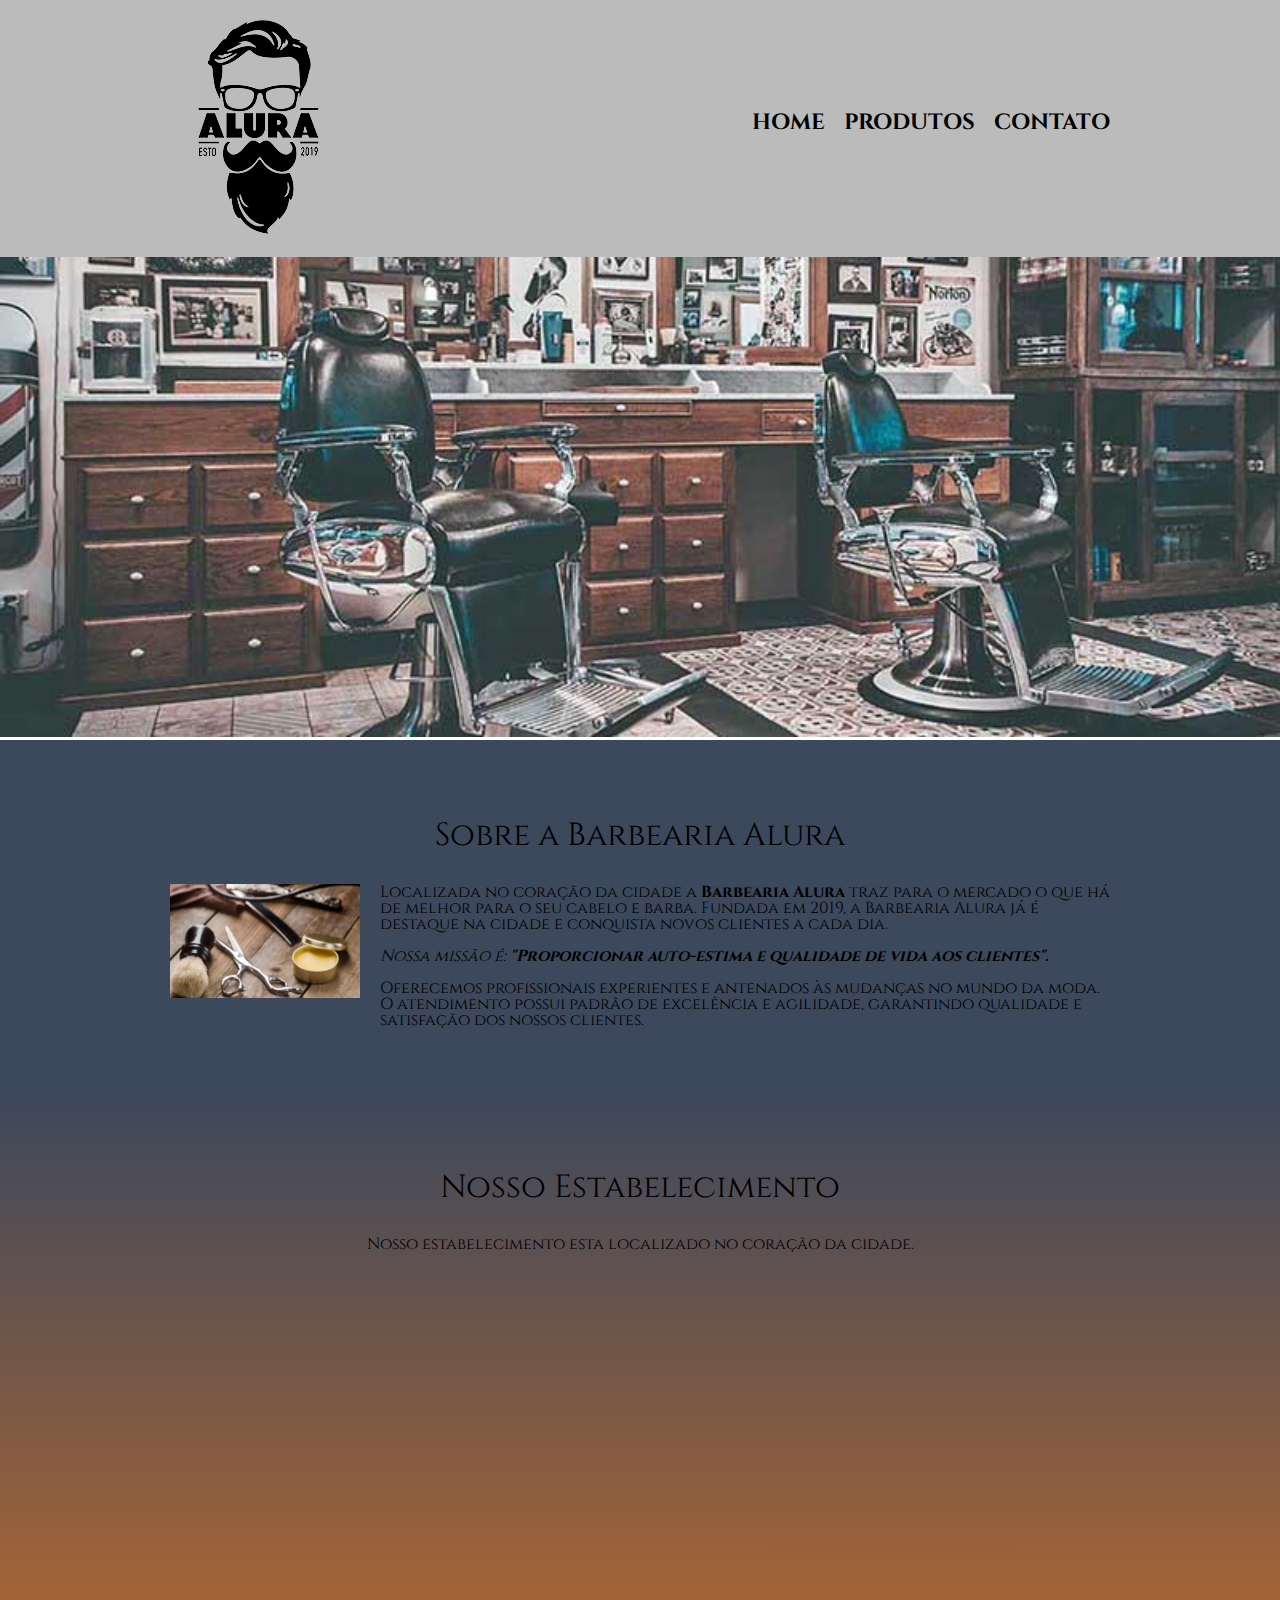
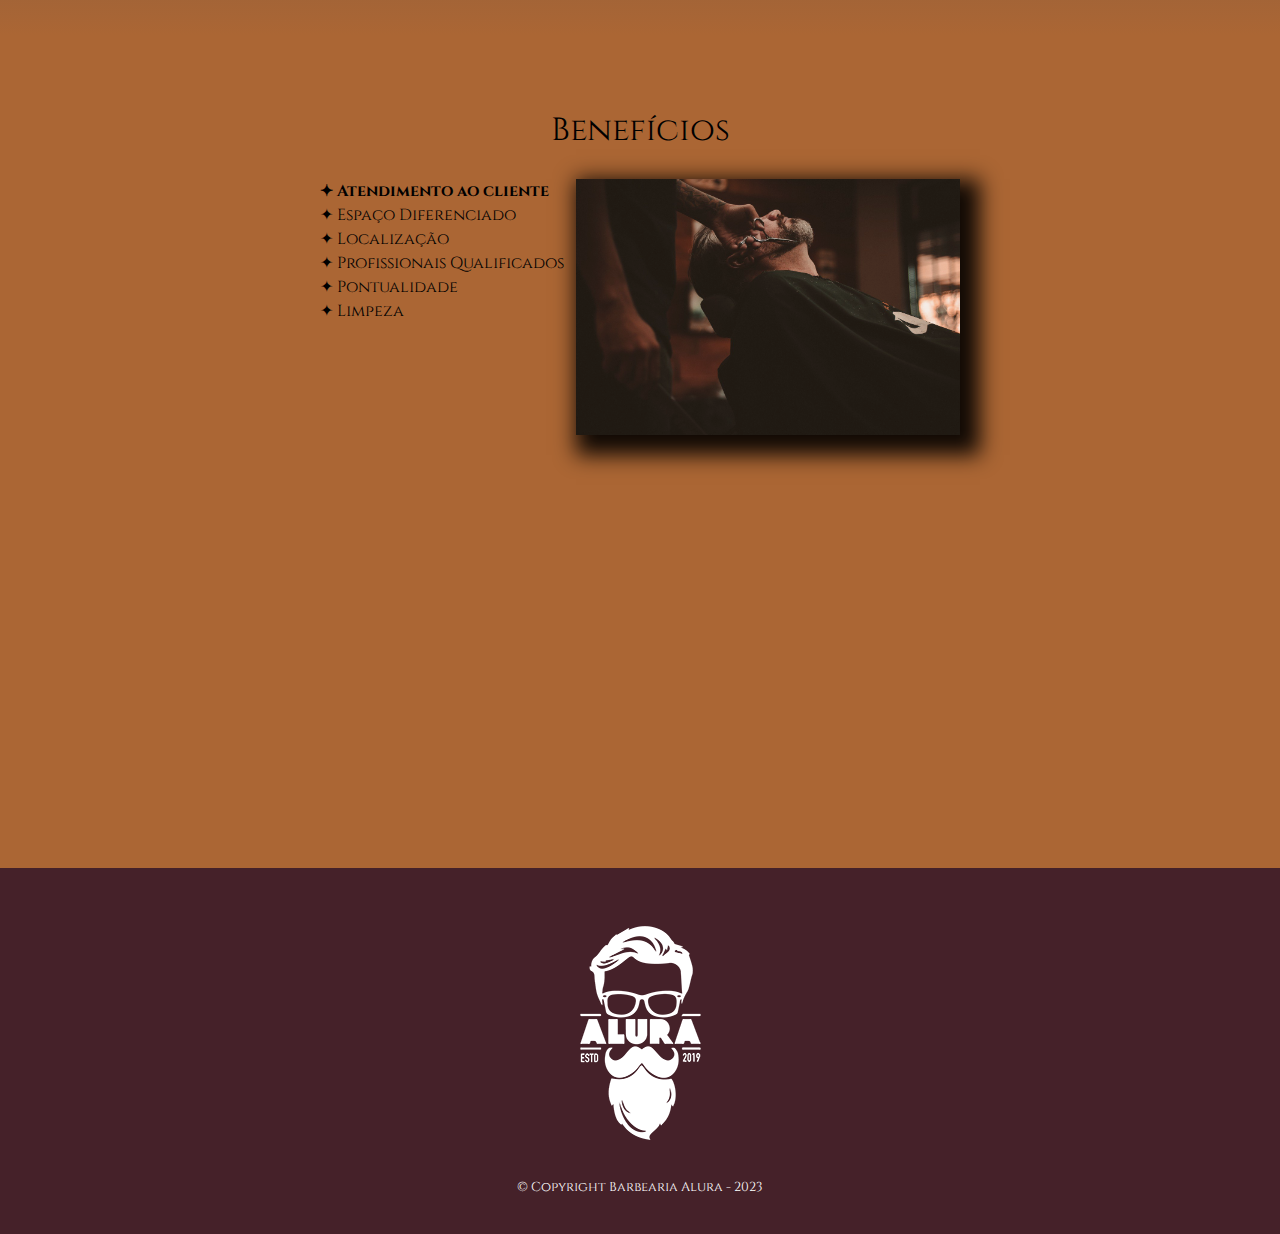
<file: index.html>
<!DOCTYPE html>

<html lang="pt-br">
    <head> 
        <meta charset="UTF-8">
        <meta name="viewport" content="width=device-width">
        <title> Barbearia Alura </title>
        <link rel="stylesheet" href="assets/css/reset.css">
        <link rel="stylesheet" href="assets/css/style.css">
        <link rel="preconnect" href="https://fonts.googleapis.com">
        <link rel="preconnect" href="https://fonts.gstatic.com" crossorigin>
        <link href="https://fonts.googleapis.com/css2?family=Cinzel&display=swap" rel="stylesheet">
    </head>
   
        <body>
            <header>
                <div class="caixa"> 
                    <h1>
                        <img src="assets/imgs/logo.png">
                    </h1>
                    <nav>
                        <ul>
                            <li><a href="index.html"> Home</a></li>
                            <li><a href="produtos.html">Produtos</a></li>
                            <li><a href="contato.html">Contato</a></li>
                        </ul>
                    </nav>
                </div>
            </header>
            <img class="bannerum"; src="assets/imgs/banner.jpg">
            <main>
                    <section class="principalteste">
                            <h2 class="tipo-principal">
                                Sobre a Barbearia Alura
                            </h2>
                            
                            <div class="conteudo-principal">
                            <img src="assets/imgs/pincel.png" class="utensilios" alt="Imagem de Utensilios de um Barbeiro">
                        
                            <p>
                                Localizada no coração da cidade a <strong> Barbearia Alura</strong> traz para o mercado o que há de melhor para o seu cabelo e barba. Fundada em 2019, a Barbearia Alura já é destaque na cidade e conquista novos clientes a cada dia.
                            </p>

                            <p id="missao">
                                <em> Nossa missão é: <strong> "Proporcionar auto-estima e qualidade de vida aos clientes".   </strong></em>
                            </p>
                        
                            <p>
                                Oferecemos profissionais experientes e antenados às mudanças no mundo da moda. O atendimento possui padrão de excelência e agilidade, garantindo qualidade e satisfação dos nossos clientes.
                            </p>
                            </div>
                    </section>
                    <section class="mapa">
                        <h3 class="tipo-principal">Nosso Estabelecimento</h3>
                        <p>Nosso estabelecimento esta localizado no coração da cidade.</p>
                        <div class="mapa-conteudo">
                            <iframe src="https://www.google.com/maps/embed?pb=!1m18!1m12!1m3!1d3656.449840638976!2d-46.634906828072076!3d-23.588194778781357!2m3!1f0!2f0!3f0!3m2!1i1024!2i768!4f13.1!3m3!1m2!1s0x94ce5a2b2ed7f3a1%3A0xab35da2f5ca62674!2sAlura%20-%20Escola%20Online%20de%20Tecnologia!5e0!3m2!1spt-BR!2sbr!4v1690236406039!5m2!1spt-BR!2sbr" width="100%" height="300" style="border:0;" allowfullscreen="" loading="lazy" referrerpolicy="no-referrer-when-downgrade"></iframe>
                        </div>
                    </section>

                    <section class="beneficios">
                        <h3 class="tipo-principal">Benefícios</h3>

                    <div class="conteudo-beneficios">
                        <ul class="lista-beneficios">
                            <li class="itens">Atendimento ao cliente</li>
                            <li class="itens">Espaço Diferenciado</li>
                            <li class="itens">Localização</li>
                            <li class="itens">Profissionais Qualificados</li>
                            <li class="itens">Pontualidade</li>
                            <li class="itens">Limpeza</li>
                        </ul><img src="assets/imgs/beneficios.jpg" class="benefoto">
                    </div>

                        <div class="videoum">
                            <iframe width="100%" height="315" src="https://www.youtube.com/embed/wcVVXUV0YUY" title="YouTube video player" frameborder="0" allow="accelerometer; autoplay; clipboard-write; encrypted-media; gyroscope; picture-in-picture; web-share" allowfullscreen></iframe>
                        </div>

                    </section>
            </main>
                    <footer>
                        <img src="assets/imgs/logo-branco.png" alt="Logo da Barbearia Alura">
                        <p class="copyright">&copy; Copyright Barbearia Alura - 2023
                    </footer>
        </body>

</html>
</file>
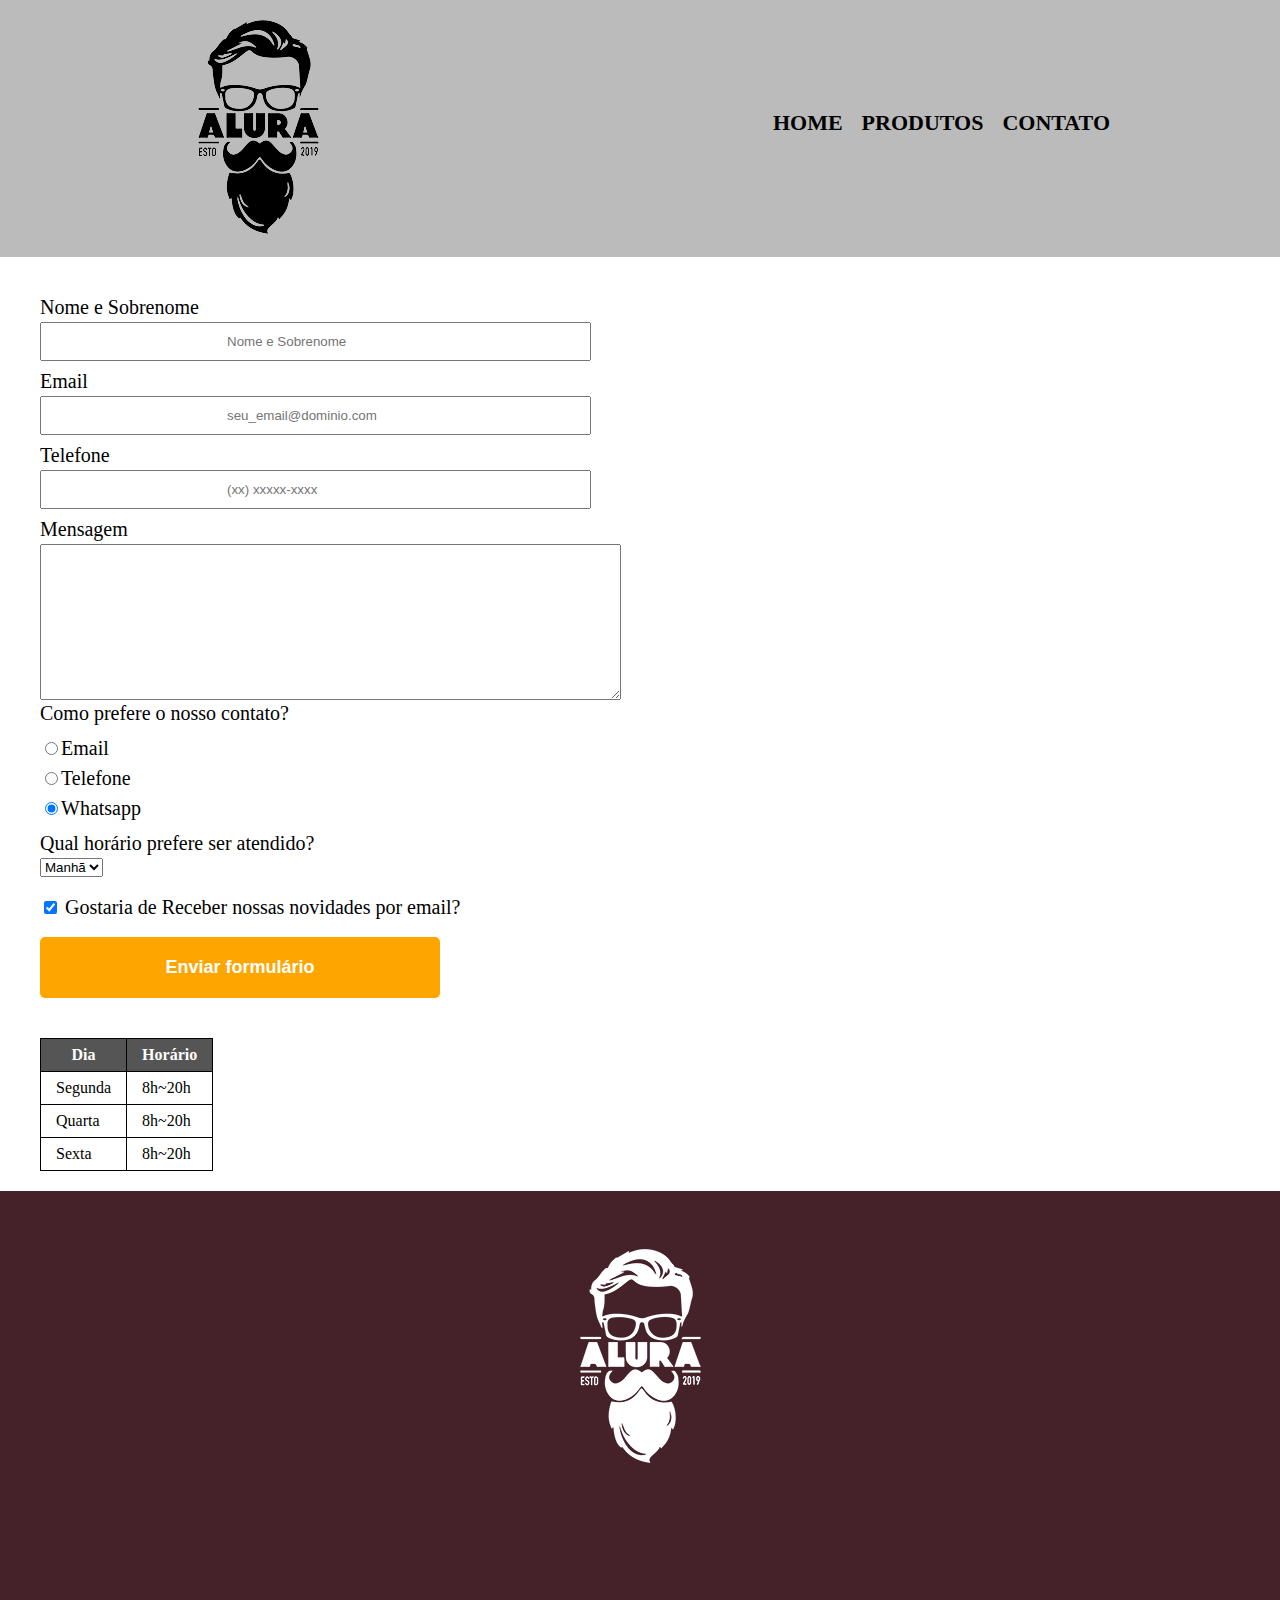
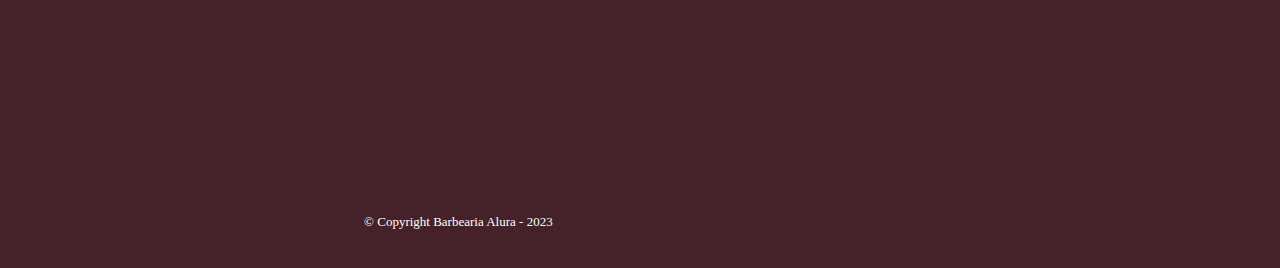
<file: contato.html>
<!DOCTYPE html>
<html>
    <head>
        <meta charset="UTF-8">
        <meta name="viewport" content="width=device-width">
        <title>Contato - Barbearia Alura</title>
        <link rel="stylesheet" href="assets/css/reset.css">
        <link rel="stylesheet" href="assets/css/style.css">
    </head>
    <body>
        <header>
            <div class="caixa"> 
                <h1>
                    <img src="assets/imgs/logo.png" alt="Logo da Barbearia Alura">
                </h1>

                <nav>
                    <ul>
                        <li><a href="index.html"> Home</a></li>
                        <li><a href="produtos.html">Produtos</a></li>
                        <li><a href="contato.html">Contato</a></li>
                    </ul>
                </nav>
            </div>
        </header>
        <main>
            <form>
                <label for="nome">Nome e Sobrenome</label>
                <input type="text" id="nome" required placeholder="Nome e Sobrenome"> 

                <label for="email">Email</label>
                <input type="email" id="email" required placeholder="seu_email@dominio.com">

                <label for="telefone">Telefone</label>
                <input type="tel" id="telefone" required placeholder="(xx) xxxxx-xxxx">

                <label for="mensagem">Mensagem</label>
                <textarea cols="70" rows="10" id="mensagem"></textarea>

                <fieldset>
                    <legend class="titulo">Como prefere o nosso contato?</legend>
                    <label for="radio-email"> <input type="radio" name="contato" value="email" id="radio-email" class=".inputpadrao">Email</label>
                    <label for="radio-telefone"><input type="radio" name="contato" value="telefone"  id="radio-telefone" class=".inputpadrao">Telefone</label>
                    <label for="radio-whatsapp"> <input type="radio" name="contato" value="Whatsapp" id="radio-whatsapp" class=".inputpadrao" checked>Whatsapp</label>
                </fieldset>

                <fieldset class="titulo"> 
                    <legend>Qual horário prefere ser atendido?</legend>
                    <select>
                        <option>Manhã</option>
                        <option>Tarde</option>
                        <option>Noite</option>
                    </select>
                    <label class="checkbox"><input type="checkbox" checked> Gostaria de Receber nossas novidades por email?</label>
                    <input type="submit" value="Enviar formulário" class="enviar">
                </fieldset>
            </form>
            <table> 
                <thead>
                    <th>Dia</th>
                    <th>Horário</th>
                </thead>
                <tbody>
                    <tr>
                        <td>Segunda</td>
                        <td>8h~20h</td>
                    </tr>
                    <tr>
                        <td>Quarta</td>
                        <td>8h~20h</td>
                    </tr>
                    <tr>
                        <td>Sexta</td>
                        <td>8h~20h</td>
                    </tr>
                </table>
            </table>
        </main>
        <footer>
            <img src="assets/imgs/logo-branco.png" alt="Logo da Barbearia Alura">
            <p class="copyright">&copy; Copyright Barbearia Alura - 2023
            <img src="assets/imgs/fundorodape.png" id="rodape">
        </footer>

    </body>

</html>
</file>
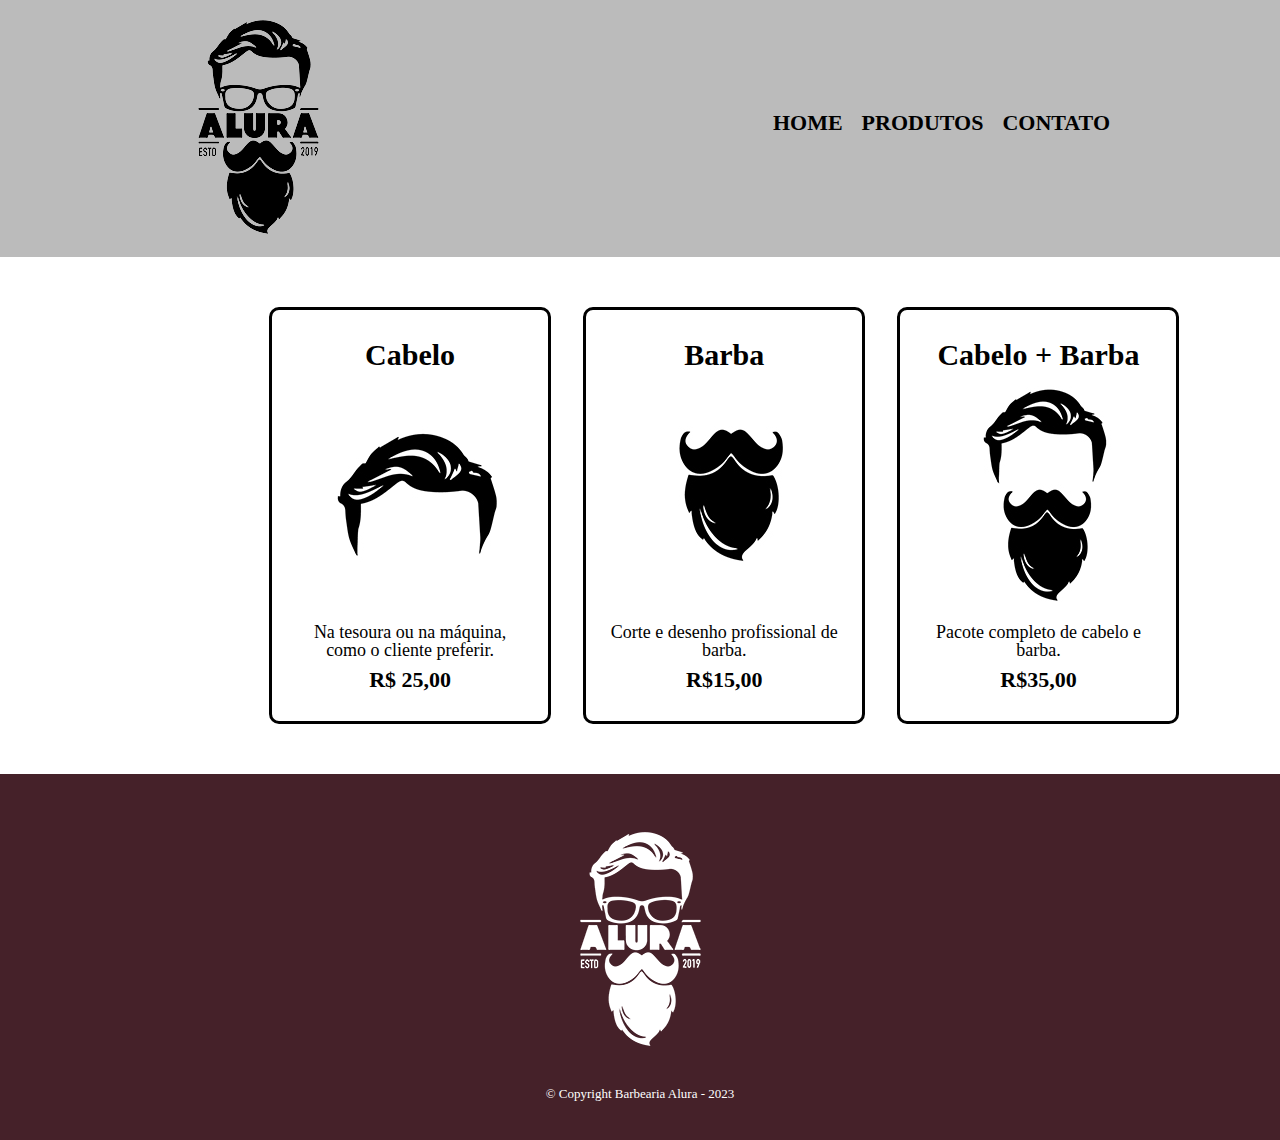
<file: produtos.html>
<!DOCTYPE html>
<html>
    <head>
        <meta charset="UTF-8">
        <meta name="viewport" content="width=device-width">
        <title>Produtos - Barbearia Alura</title>
        <link rel="stylesheet" href="assets/css/reset.css">
        <link rel="stylesheet" href="assets/css/style.css">
    </head>
    <body>
        <header>
            <div class="caixa"> 
                <h1>
                    <img src="assets/imgs/logo.png">
                </h1>

                <nav>
                    <ul>
                        <li><a href="index.html"> Home</a></li>
                        <li><a href="produtos.html">Produtos</a></li>
                        <li><a href="contato.html">Contato</a></li>
                    </ul>
                </nav>
            </div>
        </header>
        <main>
            <ul class="produtos">
                <il>
                    <h2>Cabelo</h2>
                    <img src="assets/imgs/cabelo.jpg">
                    <p class="descricao">Na tesoura ou na máquina, como o cliente preferir.</p>
                    <p class="preco">R$ 25,00</p>
                </il>
                <il>
                    <h2>Barba</h2>
                    <img src="assets/imgs/barba.jpg">
                    <p class="descricao">Corte e desenho profissional de barba.</p>
                    <p class="preco">R$15,00</p>
                </il>   
                <il>
                    <h2>Cabelo + Barba</h2>
                    <img src="assets/imgs/cabelo+barba.jpg">
                    <p class="descricao">Pacote completo de cabelo e barba.</p>
                    <p class="preco">R$35,00</p>
                </il>
            </ul>
        </main>
    </body>
    <footer>
        <img src="assets/imgs/logo-branco.png">
        <p class="copyright">&copy; Copyright Barbearia Alura - 2023
    </footer>
</html>
</file>
<file: assets/css/style.css>
/*Cabeçalho da página*/
body{
    font-family: 'Cinzel', serif;
}

header {
    background: #BBBBBB;
    padding: 2px 0;
}

/*Aba produtos*/
.caixa{
    position: relative;
    width: 940px;
    margin: 0 auto;
}

nav{
    position: absolute;
    top: 110px;
    right: 0;
}
nav li {
    display: inline;
    margin: 0 0 0 15px;
}

nav a {
    text-transform: uppercase;
    color: #000000;
    font-weight: bold;
    font-size: 22px;
    text-decoration: none;
}

nav a:hover {
    color: yellow;
    text-decoration: underline;
}

.produtos{
    width: 940px;
    margin: 0, auto;
    padding: 50px 255px;
}

.produtos il{
    text-align: center;
    display: inline-block;
    width: 30%;
    vertical-align: top;
    margin: 0 1.5%;
    padding: 30px 20px;
    box-sizing: border-box;
    border: 3px solid #000000;
    border-radius: 10px;
}

.produtos il:hover{
    border-color: yellow;
}

.produtos il:hover h2{
    font-size: 35px;
}
.produtos il:active{
    border-color: green;
}

.produtos h2{
    font-size: 30px;
    font-weight: bolder;
}

.descricao{
    font-size: 18px;
}

.preco{
    font-size: 22px;
    font-weight: bold;
    padding-top: 10px;
}

/*Aba contato - formulário*/
#nome, #email, #telefone{
    padding: 10px 185px;
}

form{
    margin: 40px 40px; 
}

form label, legend{
    display: block;
    font-size: 20px;
    margin: 10px 0 5px 0;
}

.inputpadrao{
    display: block;
    margin: 10px 0 5px 0;
    padding: 10px 25px;
    width: 50%;
}

.titulo{
    margin: 10px 0 5px 0;
}

.checkbox{
    margin: 20px 0;
}

.enviar{
    width: 400px;
    padding: 20px 0;
    background: orange;
    color: white;
    font-weight: bold;
    font-size: 18px;
    border: none;
    border-radius: 5px;
    transition: 1s all;
    cursor: pointer;
}

.enviar:hover{
    background: darkorange;
    transform: scale(1.2);
}

table{
    margin: 20px 40px;
}

thead{
    background: #555;
    color: white;
    font-weight: bolder;
}

td, th{
    border: 1px solid #000000;
    padding: 8px 15px;
}

/*Estilo para a página inicial*/
.bannerum {
    width:100%;
}

.tipo-principal{
    text-align: center;
    font-size: 2em;
    margin: 1em 0 1em;
    clear: left;
    /*text-shadow: 2px 2px 5px white; cor do texto*/
}

/*Marca a primeira letra em negrito
.tipo-principal:first-letter{
    font-weight: bold;
}*/

/* Para adicionar caracteres somente no css
.tipo-principal:after{content:"]";}
.tipo-principal:before{content:"[";}*/

.principalteste{
    padding: 3em 0;
    background: #3c485c;
}
.conteudo-principal{
    width: 940px;
    margin: 0 auto;
}
.conteudo-principal p {
    margin: 1em 0 1em;
}

.conteudo-principal strong{
    font-weight: bolder;
}

.conteudo-principal em{
    font-style: italic;
}

.mapa{
    padding: 3em 0;
    background: linear-gradient(#3c485c,#ab6634);
}

.mapa-conteudo{
    width: 940px;
    margin: 0 auto;
}

.mapa p{
    margin: 0 0 2em;
    text-align: center;
}

.benefoto{
    width: 60%;
    opacity: 0.9;
    transform: 40ms;
    box-shadow: 10px 10px 20px 10px #000000;
}

.benefoto:hover{
    opacity: 1;
    /*transform: scale(1.1);*/
}

.conteudo-beneficios{
    width: 640px;
    margin: 0 auto;
}

.lista-beneficios{
    width: 40%;
    display: inline-block;
    vertical-align: top;
}

.beneficios {
    padding: 3em 0;
    background: #ab6634;
}

.itens{
    line-height: 1.5;
}

.itens::before{
    content: " ✦ ";
}
.itens:first-child {
    font-weight: bold;
}

.utensilios{
    width: 190px;
    float: left; /*Todos os Elementos são afetados*/
    margin: 0 20px 20px 0;
}

.videoum{
    width: 560px;
    margin: 2em auto;
}

/*Rodapé da página*/
footer{
    background-image: url("../imgs/fundorodape.png");
    
    text-align: center;
    padding: 40px 0;
}

.copyright{
    color: white;
    font-size: 13px;
    margin-top: 20px;
}


@media screen and (max-width: 480px){
    .caixa, .conteudo-principal, .conteudo-beneficios, .mapa-conteudo, .videoum{
        width: auto;
    }
    h1{
        text-align: center;
    }

    nav{
        position: static;
    }
    .lista-beneficios, .benefoto{
        width: 100%;
    }
    
    .produtos{
        width: auto;
    }

    .produtos il{
      width: 100%;
    }

    .enviar{
        width: 100%;
    }

    textarea{
        width: 100%;
    }

    #nome, #email, #telefone{
        padding: 0;
    }
}
</file>
